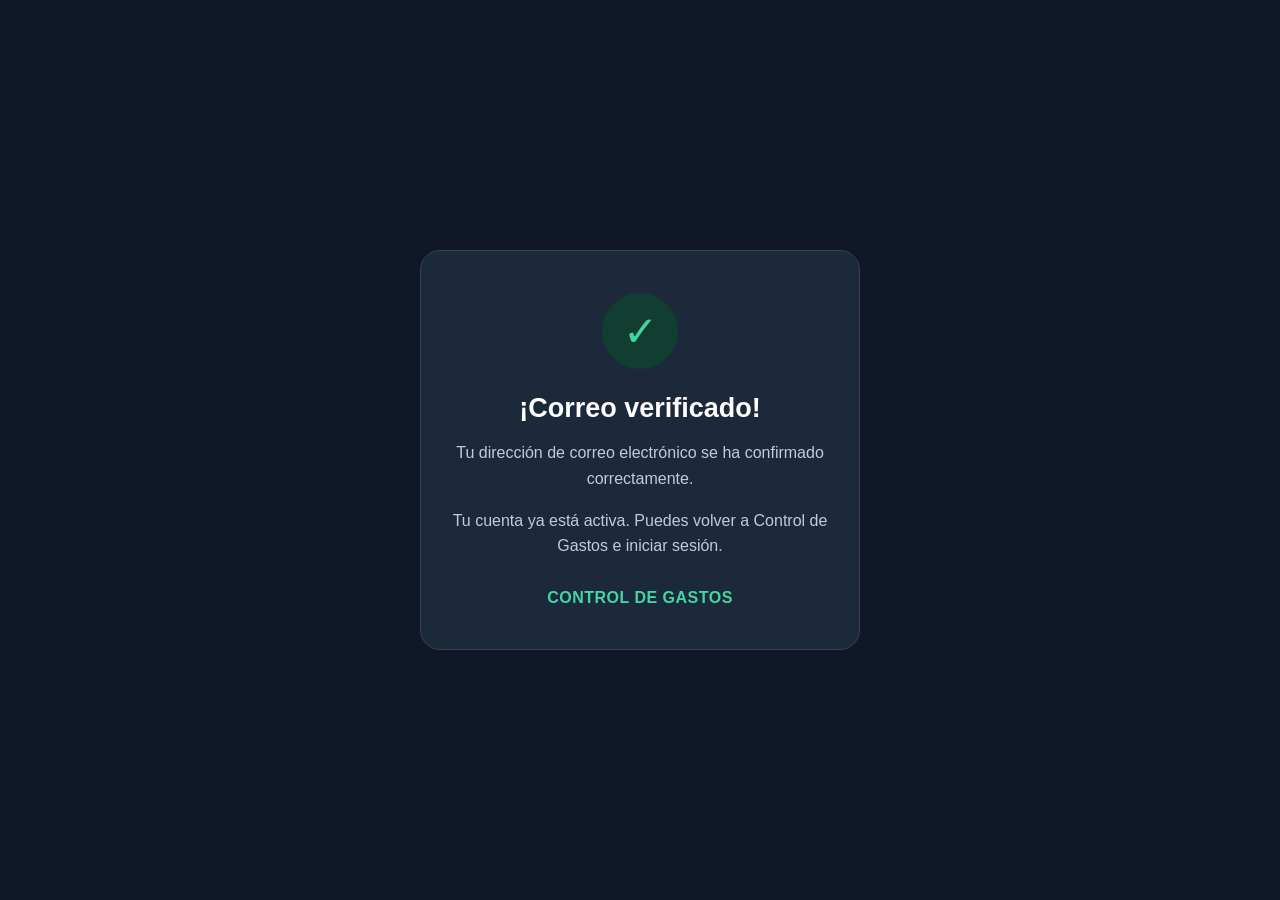
<file: index.html>
<!DOCTYPE html>
<html lang="es">
<head>
  <meta charset="UTF-8">
  <meta name="viewport" content="width=device-width, initial-scale=1.0">
  <meta name="theme-color" content="#101827">
  <title>Correo verificado | Control de Gastos</title>

  <style>
    * {
      box-sizing: border-box;
    }

    body {
      margin: 0;
      min-height: 100vh;
      display: flex;
      align-items: center;
      justify-content: center;
      padding: 24px;
      font-family: Arial, sans-serif;
      background: #101827;
      color: #ffffff;
    }

    .container {
      width: 100%;
      max-width: 440px;
      padding: 42px 30px;
      text-align: center;
      background: #1c293a;
      border: 1px solid #344256;
      border-radius: 20px;
    }

    .icon {
      width: 76px;
      height: 76px;
      margin: 0 auto 24px;
      display: flex;
      align-items: center;
      justify-content: center;
      border-radius: 50%;
      background: #123e32;
      color: #42d6a0;
      font-size: 42px;
    }

    h1 {
      margin: 0 0 16px;
      font-size: 27px;
    }

    p {
      color: #c1ccda;
      line-height: 1.6;
      font-size: 16px;
    }

    .brand {
      margin-top: 30px;
      color: #42d6a0;
      font-weight: bold;
      letter-spacing: 0.5px;
    }
  </style>
</head>

<body>
  <main class="container">
    <div class="icon">✓</div>

    <h1>¡Correo verificado!</h1>

    <p>
      Tu dirección de correo electrónico se ha
      confirmado correctamente.
    </p>

    <p>
      Tu cuenta ya está activa. Puedes volver a
      Control de Gastos e iniciar sesión.
    </p>

    <div class="brand">CONTROL DE GASTOS</div>
  </main>
</body>
</html>
</file>
